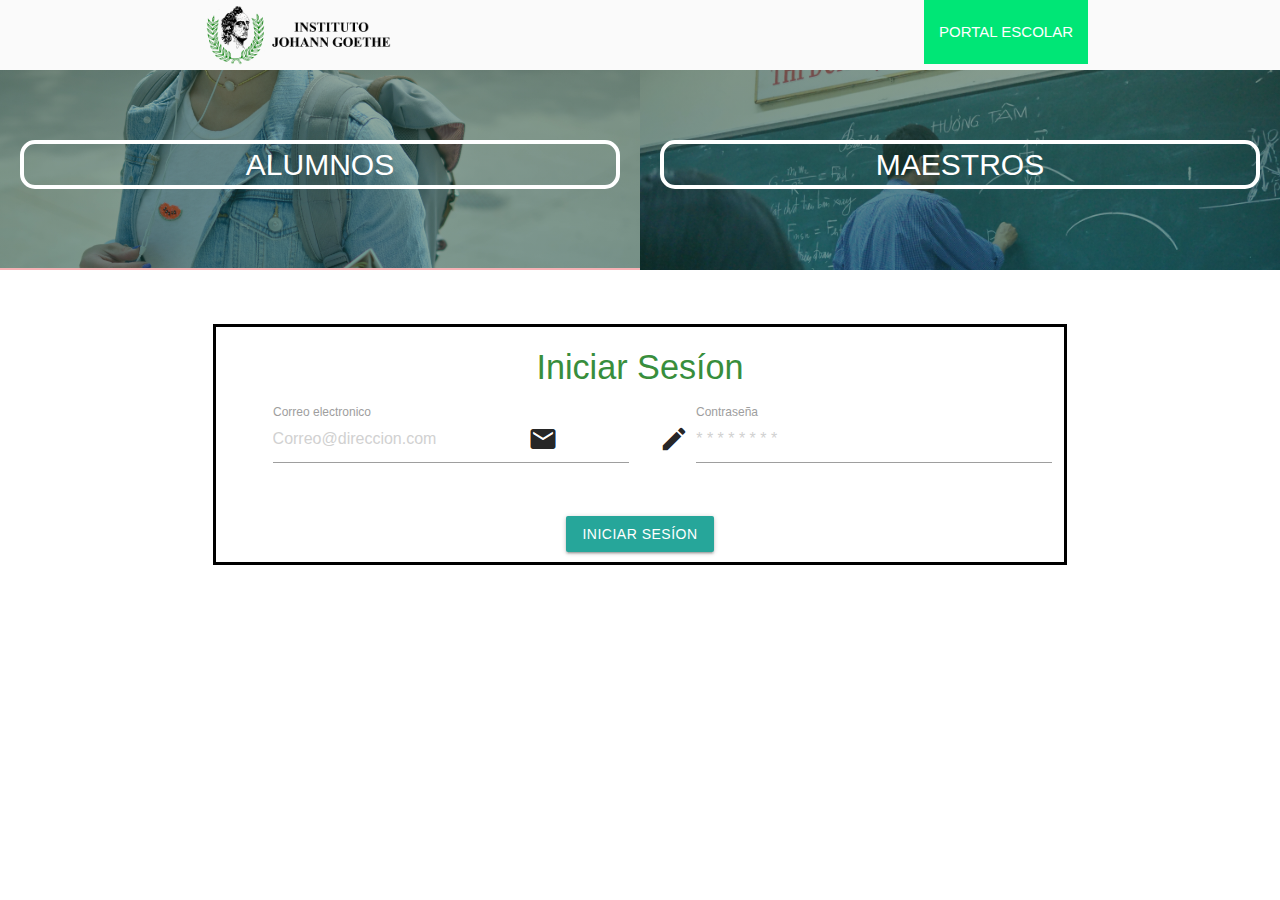
<file: index.html>
<!DOCTYPE html>
<html lang="en">
<head>
  <meta http-equiv="Content-Type" content="text/html; charset=UTF-8"/>
  <meta name="viewport" content="width=device-width, initial-scale=1, maximum-scale=1.0"/>
  <title>Starter Template - Materialize</title>

  <!-- CSS  -->
  <link href="https://fonts.googleapis.com/icon?family=Material+Icons" rel="stylesheet">
  <link href="css/materialize.css" type="text/css" rel="stylesheet" media="screen,projection"/>
  <link href="css/style.css" type="text/css" rel="stylesheet" media="screen,projection"/>
</head>
<body>
  <nav class="grey lighten-5" role="navigation">
    <div class="nav-wrapper container"><a id="logo-container" href="#" class="brand-logo">
      <img class="responsive-img" data-caption="A picture of a way with a group of trees in a park" width="200" src="./img/logoJohann.png">
    </a>
      <ul class="right hide-on-med-and-down">
        <li><a class="green accent-3" href="#">PORTAL ESCOLAR</a></li>
      </ul>
    </div>
  </nav>
  <!-- contenido principal -->
    <div class="row">
      <ul id="tabs-swipe-demo" class="tabs">
        <li class="tab col s6"><a id="alumm" class="active" href="#test-swipe-1"><h3>Alumnos</h3></a></li>
        <li class="tab col s6"><a id="proff" href="#test-swipe-2"><h3>Maestros</h3></a></li>
      </ul>
      <div id="test-swipe-1" class="col s12">
        <div class="row">
          <div class="col s12"></div>
          <div class="col s12 m4 l2"><p></p></div>
          <div class="col s12 m4 l8 center"><p>
            <br>
            <div class="row">
              <form class="col s12">
                <div class="row">
                  <p class="center"><h4 class="green-text text-darken-2">Iniciar Sesíon</h4></p>
                  <div class="input-field col s6">
                    <i class="material-icons prefix">alternate_email</i>
                    <input placeholder="Correo@direccion.com" id="first_name" type="text" class="validate">
                    <label for="first_name">Correo electronico</label>
                  </div>
                  <div class="input-field col s6">
                    <i class="material-icons prefix">edit</i>
                    <input placeholder="* * * * * * * *" id="first_name" type="text" class="validate">
                    <label for="first_name">Contraseña</label>
                  </div>
                </div>
                <a class="waves-effect waves-light btn" href="/menuAlumnos.html">Iniciar sesíon</a>
              </form>
            </div>
          </p></div>
        </div>
      </div>

      <div id="test-swipe-2" class="col s12">
        <div class="row">
          <div class="col s12"></div>
          <div class="col s12 m4 l2"><p></p></div>
          <div class="col s12 m4 l8 center"><p>
            <br>
            <div class="row">
              <form class="col s12">
                <div class="row">
                  <p class="center"><h4 class="green-text text-darken-2">Iniciar Sesíon</h4></p>
                  <div class="input-field col s6">
                    <i class="material-icons prefix">alternate_email</i>
                    <input placeholder="Correo@direccion.com" id="first_name" type="text" class="validate">
                    <label for="first_name">Correo electronico</label>
                  </div>
                  <div class="input-field col s6">
                    <i class="material-icons prefix">edit</i>
                    <input placeholder="* * * * * * * *" id="first_name" type="text" class="validate">
                    <label for="first_name">Contraseña</label>
                  </div>
                </div>
                <a class="waves-effect waves-light btn" href="/menumaestros.html">Iniciar sesíon</a>
              </form>
            </div>
          </p></div>
        </div>
      </div>



  <!--  Scripts-->
  <script src="https://code.jquery.com/jquery-2.1.1.min.js"></script>
  <script src="js/materialize.js"></script>
  <script src="js/init.js"></script>

  </body>
</html>
</file>
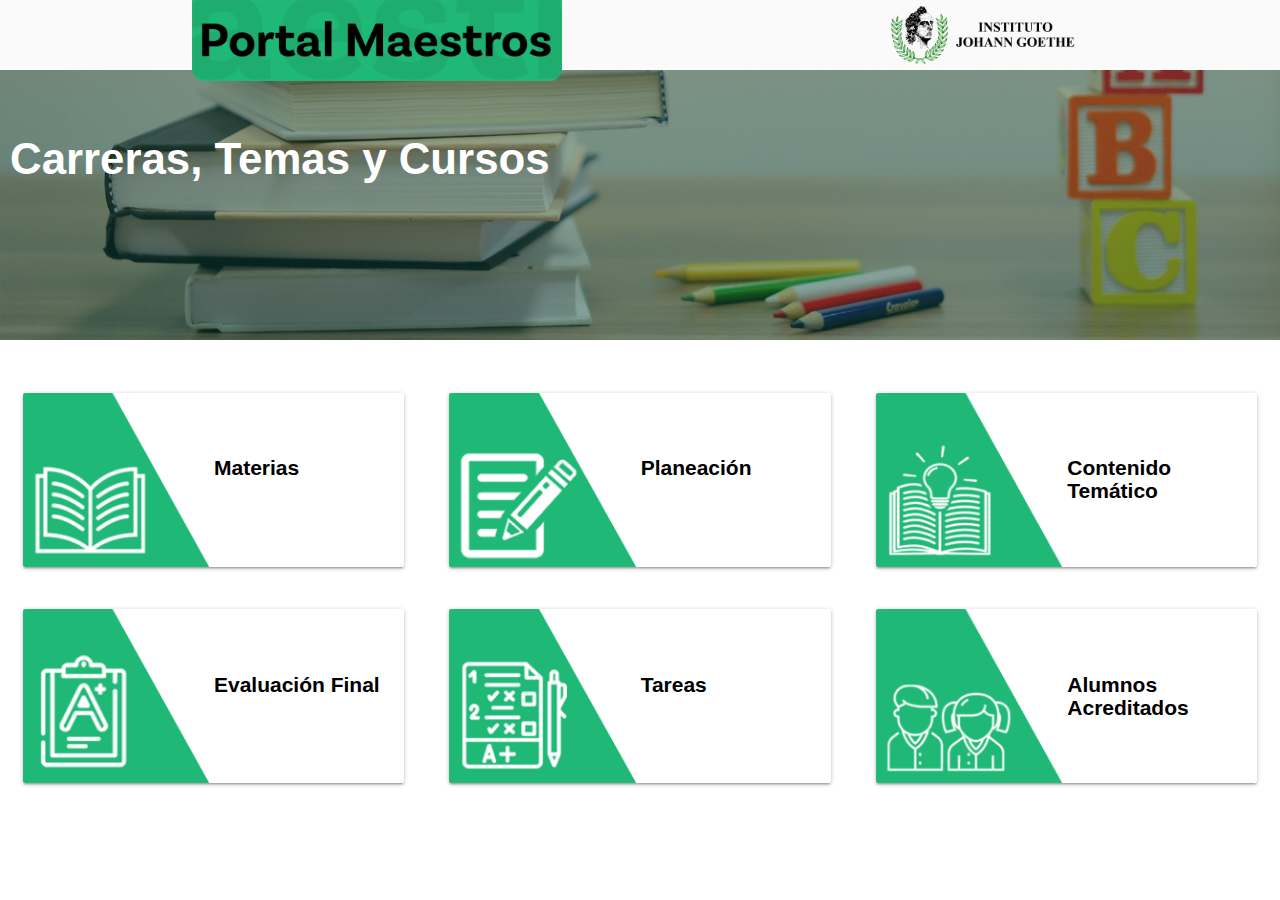
<file: menumaestros.html>
<!DOCTYPE html>
<html lang="en">
<head>
  <meta http-equiv="Content-Type" content="text/html; charset=UTF-8"/>
  <meta name="viewport" content="width=device-width, initial-scale=1, maximum-scale=1.0"/>
  <title>Portal - Johann Goethe</title>

  <!-- CSS  -->
  <link href="https://fonts.googleapis.com/icon?family=Material+Icons" rel="stylesheet">
  <link href="css/materialize.css" type="text/css" rel="stylesheet" media="screen,projection"/>
  <link href="css/styleMaestros.css" type="text/css" rel="stylesheet" media="screen,projection"/>
</head>
<body>
  <nav class="grey lighten-5" role="navigation">
    <div class="nav-wrapper container"><a id="logo-container" href="#" class="brand-logo">
      <img class="responsive-img" width="370" src="./img/portalMaestros.png">
    </a>
      <ul class="right hide-on-med-and-down">
        <li><img id="log" class="responsive-img" width="200" src="/img/logoJohann.png"></li>
      </ul>

      <ul id="nav-mobile" class="sidenav">
        <li><a href="#">Materia</a></li>
        <li><a href="#">Calificaion</a></li>
        <li><a href="#">A cerca de</a></li>
        <li><a href="#">Contacto</a></li>
        <li><a href="#">Foro</a></li>
      </ul>
      <a href="#" data-target="nav-mobile" class="sidenav-trigger"><i class="material-icons">menu</i></a>
    </div>
  </nav>
  <div class="section">
    <h3 class="white-text"><b>Carreras, Temas y Cursos</b></h3>
  </div>  
  <br><br>
  <div class="row">
    <div class="col s12 m4 l4 ">
      <div class="col s12 m12">
        <div class="card horizontal">
          <div class="card-image">
            <img class="responsive-img" src="/img/materias.png">
          </div>
          <div class="card-stacked">
            <div class="card-content">
              <a class="black-text" href="/maestros/materias.html"><h4><b>Materias</b></h4></a>
            </div>
          </div>
        </div>
      </div>
    </div>
    <div class="col s12 m4 l4">
      <div class="col s12 m12">
        <div class="card horizontal">
          <div class="card-image">
            <img class="responsive-img" src="/img/iconoPlaneacion.png">
          </div>
          <div class="card-stacked">
            <div class="card-content">
              <a class="black-text" href="/maestros/planeacion.html"><h4><b>Planeación</b></h4></a>
            </div>
          </div>
        </div>
      </div>
    </div>
    <div class="col s12 m4 l4">
      <div class="col s12 m12">
        <div class="card horizontal">
          <div class="card-image">
            <img class="responsive-img" src="/img/contenidoTematico.png">
          </div>
          <div class="card-stacked">
            <div class="card-content">
              <a class="black-text" href="/maestros/contenidoTematico.html"><h4><b>Contenido Temático</b></h4></a>
            </div>
          </div>
        </div>
      </div>
    </div>
  </div>
  <!-- segunda seccion -->
  <div class="row">
    <div class="col s12 m4 l4 ">
      <div class="col s12 m12">
        <div class="card horizontal">
          <div class="card-image">
            <img class="responsive-img" src="/img/evaluacionFinal.png">
          </div>
          <div class="card-stacked">
            <div class="card-content">
              <a class="black-text" href="https://docs.google.com/forms/u/0/"><h4><b>Evaluación Final</b></h4></a>
            </div>
          </div>
        </div>
      </div>
    </div>
    <div class="col s12 m4 l4">
      <div class="col s12 m12">
        <div class="card horizontal">
          <div class="card-image">
            <img class="responsive-img" src="/img/Tareas.png">
          </div>
          <div class="card-stacked">
            <div class="card-content">
              <a class="black-text" href="https://classroom.google.com/u/0/h"><h4><b>Tareas</b></h4></a>
            </div>
          </div>
        </div>
      </div>
    </div>
    <div class="col s12 m4 l4">
      <div class="col s12 m12">
        <div class="card horizontal">
          <div class="card-image">
            <img class="responsive-img" src="/img/alumnos.png">
          </div>
          <div class="card-stacked">
            <div class="card-content">
              <a class="black-text" href="#"><h4><b>Alumnos Acreditados</b></h4></a>
            </div>
          </div>
        </div>
      </div>
    </div>
  </div>


  <!--  Scts-->
  <script src="https://code.jquery.com/jquery-2.1.1.min.js"></script>
  <script src="js/materialize.js"></script>
  <script src="js/init.js"></script>

  </body>
</html>
</file>
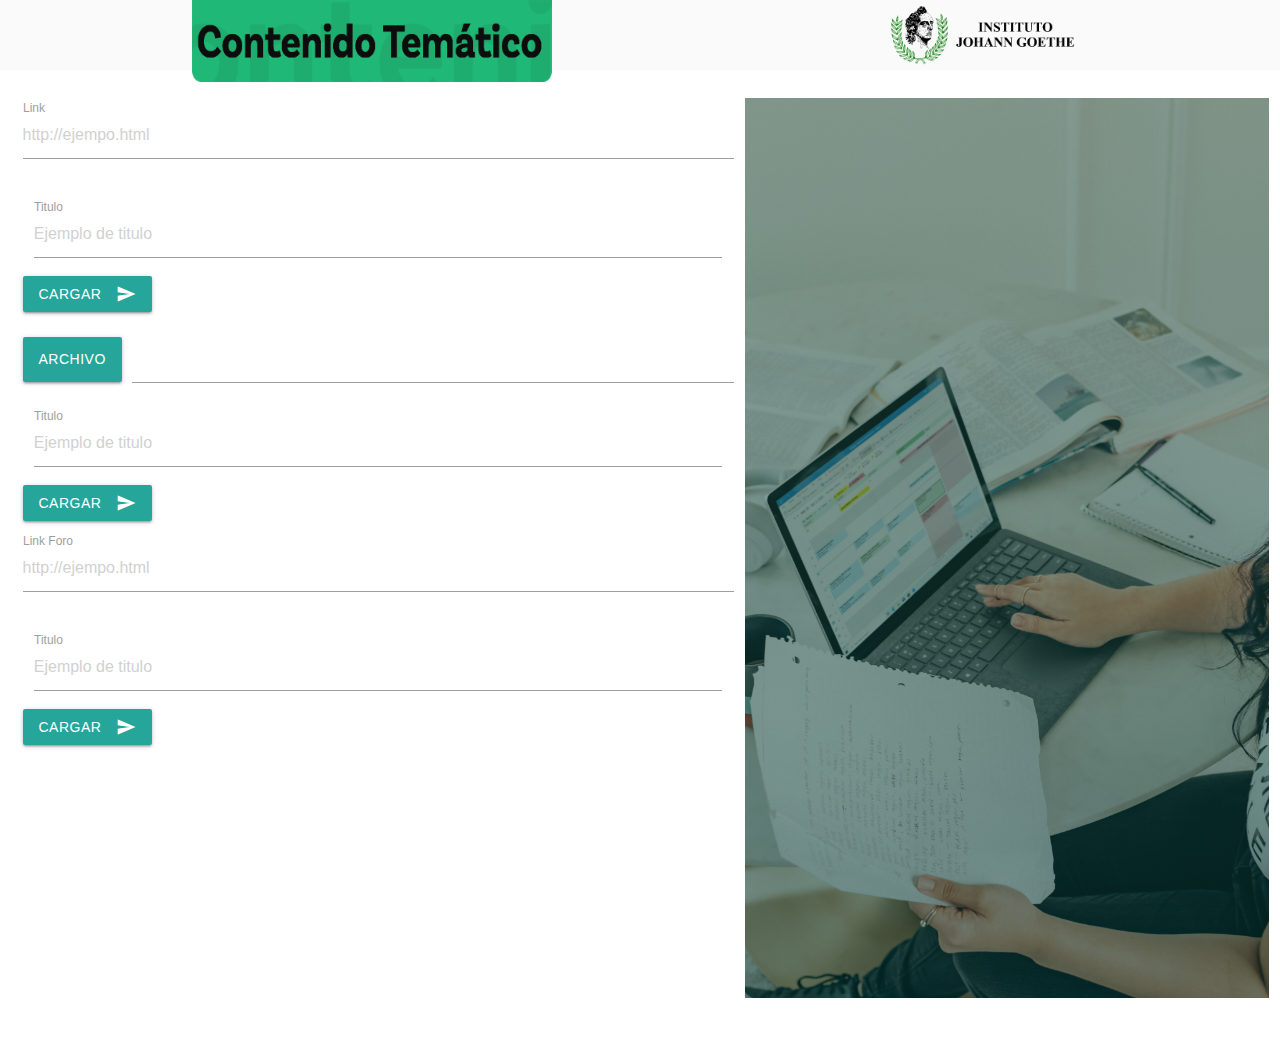
<file: maestros/contenidoTematico.html>
<!DOCTYPE html>
<html lang="en">
<head>
  <meta http-equiv="Content-Type" content="text/html; charset=UTF-8"/>
  <meta name="viewport" content="width=device-width, initial-scale=1, maximum-scale=1.0"/>
  <title>Portal - Johann Goethe</title>

  <!-- CSS  -->
  <link href="https://fonts.googleapis.com/icon?family=Material+Icons" rel="stylesheet">
  <link href="../css/materialize.css" type="text/css" rel="stylesheet" media="screen,projection"/>
  <link href="../css/styleTematico.css" type="text/css" rel="stylesheet" media="screen,projection"/>
</head>
<body>
  <nav class="grey lighten-5" role="navigation">
    <div class="nav-wrapper container"><a id="logo-container" href="#" class="brand-logo">
      <img class="responsive-img" width="360" src="../img/logoTematico.png">
    </a>
      <ul class="right hide-on-med-and-down">
        <li><img id="log" class="responsive-img" width="200" src="/img/logoJohann.png"></li>
      </ul>

      <ul id="nav-mobile" class="sidenav">
        <li><a href="#">Materia</a></li>
        <li><a href="#">Calificaion</a></li>
        <li><a href="#">A cerca de</a></li>
        <li><a href="#">Contacto</a></li>
        <li><a href="#">Foro</a></li>
      </ul>
      <a href="#" data-target="nav-mobile" class="sidenav-trigger"><i class="material-icons">menu</i></a>
    </div>
  </nav>
  <div class="section white">
    <div class="row white">
        <div class="col s12">
            <!-- secction one -->
            <div class="col s7">
                <div class="row">
                    <form class="col s12">
                      <div class="row">
                        <div class="input-field col s12">
                          <input placeholder="http://ejempo.html" id="first_name" type="text" class="validate">
                          <label for="first_name">Link</label>
                        </div>
                      </div>
                      <div class="input-field col s12">
                        <input placeholder="Ejemplo de titulo" id="first_name" type="text" class="validate">
                        <label for="first_name">Titulo</label>
                      </div>
                      <button class="btn waves-effect waves-light" type="submit" name="action">Cargar
                        <i class="material-icons right">send</i>
                      </button>
                    </form>
                      <br/><br/>
                      <br/>
                    <!-- pdf -->
                    <form class="col s12">
                        <form action="#">
                            <div class="file-field input-field">
                              <div class="btn">
                                <span>Archivo</span>
                                <input type="file">
                              </div>
                              <div class="file-path-wrapper">
                                <input class="file-path validate" type="text">
                              </div>
                            </div>
                            <div class="input-field col s12">
                                <input placeholder="Ejemplo de titulo" id="first_name" type="text" class="validate">
                                <label for="first_name">Titulo</label>
                              </div>
                              <button class="btn waves-effect waves-light" type="submit" name="action">Cargar
                                <i class="material-icons right">send</i>
                              </button>
                          </form>
                      </form>
                      <br/><br/>
                    <!-- foro -->
                    <form class="col s12">
                      <div class="row">
                        <div class="input-field col s12">
                          <input placeholder="http://ejempo.html" id="first_name" type="text" class="validate">
                          <label for="first_name">Link Foro</label>
                        </div>
                      </div>
                      <div class="input-field col s12">
                        <input placeholder="Ejemplo de titulo" id="first_name" type="text" class="validate">
                        <label for="first_name">Titulo</label>
                      </div>
                      <button class="btn waves-effect waves-light" type="submit" name="action">Cargar
                        <i class="material-icons right">send</i>
                      </button>
                    </form>
                  </div>    
            </div>
            <!-- section two -->
            <div class="col s5" id="ponpon">
                <!-- <img class="responsive-img" width="400" src="../img/surface.jpg" alt=""> -->
            </div>
        </div>
      </div>
  </div>
  <!--  Scts-->
  <script src="https://code.jquery.com/jquery-2.1.1.min.js"></script>
  <script src="../js/materialize.js"></script>
  <script src="../js/init.js"></script>

  </body>
</html>
</file>
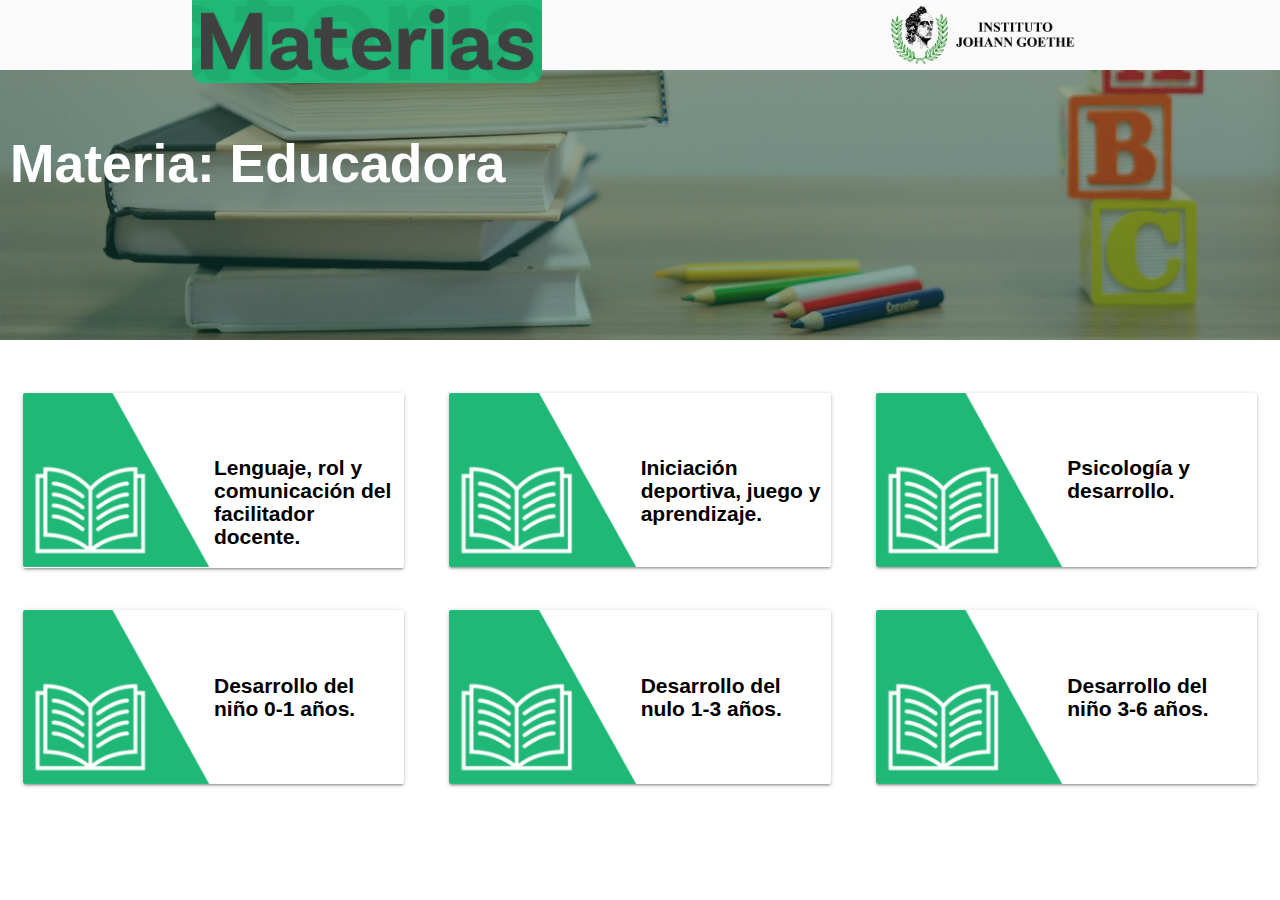
<file: maestros/materias.html>
<!DOCTYPE html>
<html lang="en">
<head>
  <meta http-equiv="Content-Type" content="text/html; charset=UTF-8"/>
  <meta name="viewport" content="width=device-width, initial-scale=1, maximum-scale=1.0"/>
  <title>Portal - Johann Goethe</title>

  <!-- CSS  -->
  <link href="https://fonts.googleapis.com/icon?family=Material+Icons" rel="stylesheet">
  <link href="../css/materialize.css" type="text/css" rel="stylesheet" media="screen,projection"/>
  <link href="../css/styleMaestros.css" type="text/css" rel="stylesheet" media="screen,projection"/>
</head>
<body>
  <nav class="grey lighten-5" role="navigation">
    <div class="nav-wrapper container"><a id="logo-container" href="#" class="brand-logo">
      <img class="responsive-img" width="350" src="../img/logomaterias.png">
    </a>
      <ul class="right hide-on-med-and-down">
        <li><img id="log" class="responsive-img" width="200" src="/img/logoJohann.png"></li>
      </ul>

      <ul id="nav-mobile" class="sidenav">
        <li><a href="#">Materia</a></li>
        <li><a href="#">Calificaion</a></li>
        <li><a href="#">A cerca de</a></li>
        <li><a href="#">Contacto</a></li>
        <li><a href="#">Foro</a></li>
      </ul>
      <a href="#" data-target="nav-mobile" class="sidenav-trigger"><i class="material-icons">menu</i></a>
    </div>
  </nav>
  <div class="section">
    <h2 class="white-text"><b>Materia: Educadora </b></h2>
  </div>  
  <br><br>
  <div class="row">
    <div class="col s12 m4 l4 ">
      <div class="col s12 m12">
        <div class="card horizontal">
          <div class="card-image">
            <img class="responsive-img" src="/img/materias.png">
          </div>
          <div class="card-stacked">
            <div class="card-content">
              <a class="black-text" href="#"><h4><b>Lenguaje, rol y comunicación del facilitador docente.</b></h4></a>
            </div>
          </div>
        </div>
      </div>
    </div>
    <div class="col s12 m4 l4">
      <div class="col s12 m12">
        <div class="card horizontal">
          <div class="card-image">
            <img class="responsive-img" src="/img/materias.png">
          </div>
          <div class="card-stacked">
            <div class="card-content">
                <a class="black-text" href="#"><h4><b>Iniciación deportiva, juego y aprendizaje.</b></h4></a>
            </div>
          </div>
        </div>
      </div>
    </div>
    <div class="col s12 m4 l4">
      <div class="col s12 m12">
        <div class="card horizontal">
          <div class="card-image">
            <img class="responsive-img" src="/img/materias.png">
          </div>
          <div class="card-stacked">
            <div class="card-content">
                <a class="black-text" href="#"><h4><b>Psicología y desarrollo.</b></h4></a>
            </div>
          </div>
        </div>
      </div>
    </div>
  </div>
  <!-- segunda seccion -->
  <div class="row">
    <div class="col s12 m4 l4 ">
      <div class="col s12 m12">
        <div class="card horizontal">
          <div class="card-image">
            <img class="responsive-img" src="/img/materias.png">
          </div>
          <div class="card-stacked">
            <div class="card-content">
                <a class="black-text" href="#"><h4><b>Desarrollo del niño 0-1 años.</b></h4></a>
            </div>
          </div>
        </div>
      </div>
    </div>
    <div class="col s12 m4 l4">
      <div class="col s12 m12">
        <div class="card horizontal">
          <div class="card-image">
            <img class="responsive-img" src="/img/materias.png">
          </div>
          <div class="card-stacked">
            <div class="card-content">
                <a class="black-text" href="#"><h4><b>Desarrollo del nulo 1-3 años.</b></h4></a>
            </div>
          </div>
        </div>
      </div>
    </div>
    <div class="col s12 m4 l4">
      <div class="col s12 m12">
        <div class="card horizontal">
          <div class="card-image">
            <img class="responsive-img" src="/img/materias.png">
          </div>
          <div class="card-stacked">
            <div class="card-content">
              <a class="black-text" href="#"><h4><b>Desarrollo del niño 3-6 años.</b></h4></a>
            </div>
          </div>
        </div>
      </div>
    </div>
  </div>


  <!--  Scts-->
  <script src="https://code.jquery.com/jquery-2.1.1.min.js"></script>
  <script src="../js/materialize.js"></script>
  <script src="../js/init.js"></script>

  </body>
</html>
</file>
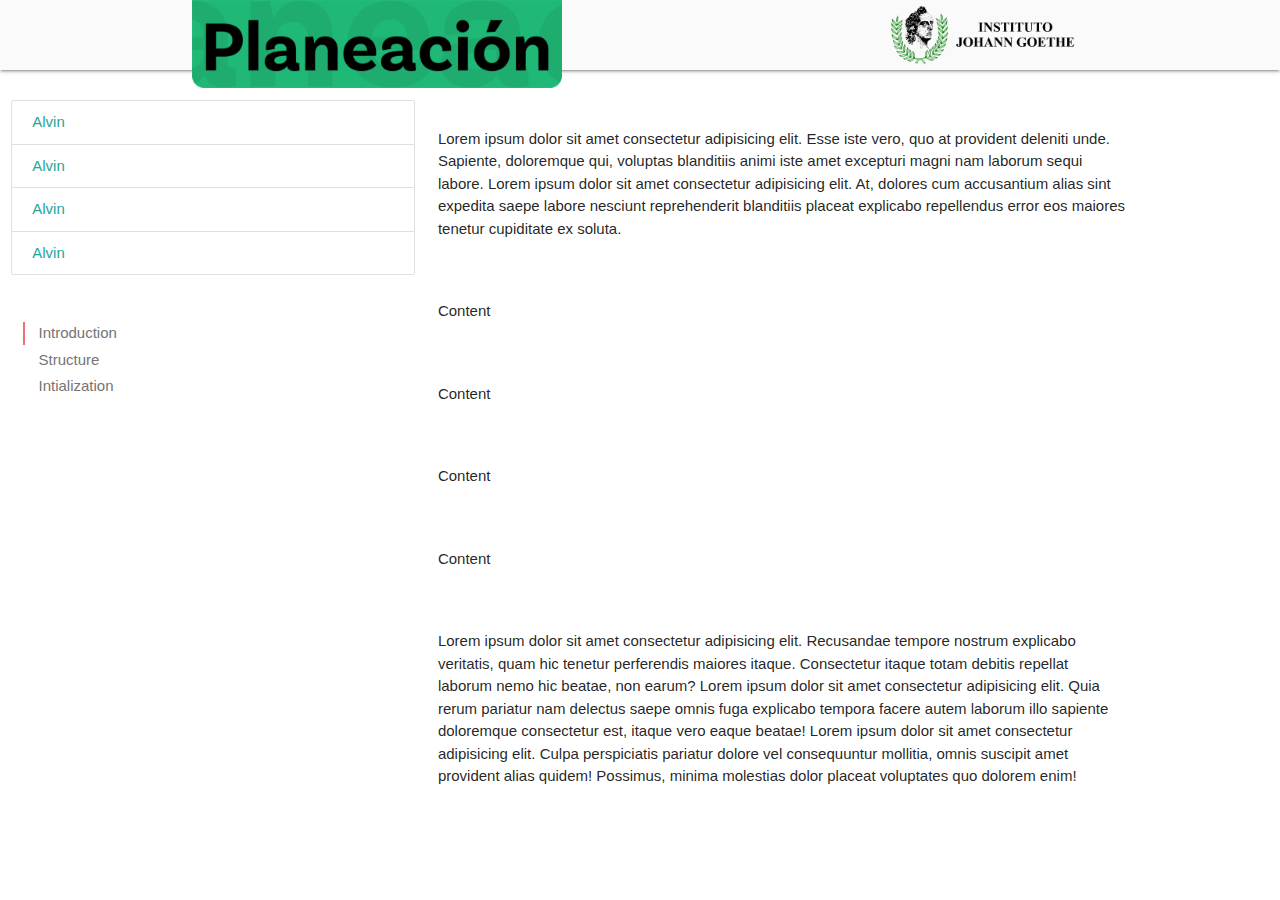
<file: maestros/planeacion.html>
<!DOCTYPE html>
<html lang="en">
<head>
  <meta http-equiv="Content-Type" content="text/html; charset=UTF-8"/>
  <meta name="viewport" content="width=device-width, initial-scale=1, maximum-scale=1.0"/>
  <title>Portal - Johann Goethe</title>

  <!-- CSS  -->
  <link href="https://fonts.googleapis.com/icon?family=Material+Icons" rel="stylesheet">
  <link href="../css/materialize.css" type="text/css" rel="stylesheet" media="screen,projection"/>
  <link href="../css/stylePlaneacion.css" type="text/css" rel="stylesheet" media="screen,projection"/>
</head>
<body>
  <nav class="grey lighten-5" role="navigation">
    <div class="nav-wrapper container"><a id="logo-container" href="#" class="brand-logo">
      <img class="responsive-img" width="370" src="../img/logoPlaneacion.png">
    </a>
      <ul class="right hide-on-med-and-down">
        <li><img id="log" class="responsive-img" width="200" src="/img/logoJohann.png"></li>
      </ul>

      <ul id="nav-mobile" class="sidenav">
        <li><a href="#">Materia</a></li>
        <li><a href="#">Calificaion</a></li>
        <li><a href="#">A cerca de</a></li>
        <li><a href="#">Contacto</a></li>
        <li><a href="#">Foro</a></li>
      </ul>
      <a href="#" data-target="nav-mobile" class="sidenav-trigger"><i class="material-icons">menu</i></a>
    </div>
  </nav>
  <br>
  <div class="row">
    <div class="col s12 m5 l4">
        <div class="collection">
            <a href="#initiali" class="collection-item">Alvin</a>
            <a href="#!" class="collection-item">Alvin</a>
            <a href="#!" class="collection-item">Alvin</a>
            <a href="#!" class="collection-item">Alvin</a>
          </div>

          <div class="col hide-on-small-only m3 l2">
              <ul class="section table-of-contents">
                <li><a href="#introduction">Introduction</a></li>
                <li><a href="#structure">Structure</a></li>
                <li><a href="#initialization">Intialization</a></li>
              </ul>
            </div>
    </div>
    <!-- segunda seccion -->
    <div class="col s12 m7 l8">
        <div class="row">
            <div class="col s12 m9 l10">
              <div id="introduction" class="section scrollspy">
                <p>Lorem ipsum dolor sit amet consectetur adipisicing elit. Esse iste vero, quo at provident deleniti unde. Sapiente, doloremque qui, voluptas blanditiis animi iste amet excepturi magni nam laborum sequi labore.
                    Lorem ipsum dolor sit amet consectetur adipisicing elit. At, dolores cum accusantium alias sint expedita saepe labore nesciunt reprehenderit blanditiis placeat explicabo repellendus error eos maiores tenetur cupiditate ex soluta. </p>
              </div>
        
              <div id="structure" class="section scrollspy">
                <p>Content </p>
              </div>
        
              <div id="initialization" class="section scrollspy">
                <p>Content </p>
              </div>

              <div id="initializati" class="section scrollspy">
                <p>Content </p>
              </div>

              <div id="initializa" class="section scrollspy">
                <p>Content </p>
              </div>

              <div id="initiali" class="section scrollspy">
                <p>Lorem ipsum dolor sit amet consectetur adipisicing elit. Recusandae tempore nostrum explicabo veritatis, quam hic tenetur perferendis maiores itaque. Consectetur itaque totam debitis repellat laborum nemo hic beatae, non earum?
                    Lorem ipsum dolor sit amet consectetur adipisicing elit. Quia rerum pariatur nam delectus saepe omnis fuga explicabo tempora facere autem laborum illo sapiente doloremque consectetur est, itaque vero eaque beatae!
                    Lorem ipsum dolor sit amet consectetur adipisicing elit. Culpa perspiciatis pariatur dolore vel consequuntur mollitia, omnis suscipit amet provident alias quidem! Possimus, minima molestias dolor placeat voluptates quo dolorem enim!
                </p>
              </div>
            </div>
            <!--  -->
          </div>
        <!-- <div class="divider"></div>
        <div class="section">
          <h5>Section 1</h5>
          <p>Stuff</p>
        </div>
        <div class="divider"></div>
        <div class="section">
          <h5>Section 2</h5>
          <p>Stuff</p>
        </div>
        <div class="divider"></div>
        <div class="section">
          <h5>Section 3</h5>
          <p>Stuff</p>
        </div> -->
    </div>
  </div>


  <!--  Scts-->
  <script src="https://code.jquery.com/jquery-2.1.1.min.js"></script>
  <script src="../js/materialize.js"></script>
  <script src="../js/init.js"></script>

  </body>
</html>
</file>
<file: css/styleMaestros.css>
.icon-block {
    padding: 0;
  }
  .icon-block .material-icons {
      font-size: inherit;
  }
  nav{
    height: 70px;
  }
  nav #log{
    padding: 0px;
    margin: 6px;2'¿
  }
  nav a{
    color: #000;
    }
  nav ul a{
    color: #000; 
  }
  .section{
    background: linear-gradient(rgba(39, 82, 61, 0.5), rgba(5, 66, 58, 0.5)), url(../img/escritorio.png);
    height: 30vh;
    background-size: cover;
  }
  .card.horizontal .card-image img{
  height: 174px;
  }
  h2{
  margin-left: 10px;
  margin-top: 50px;
  }
  h3{
    text-align: left;
    margin-left: 10px;
    margin-top: 50px;
  }
  h4{
  margin-top: 20px;
  text-align: left;
  font-size: 1.4rem;
  line-height: 110%;
  margin: 3.9rem 0 0.952rem 0;
  }
  .card .card-content {
  padding: 5px;
  border-radius: 0 0 2px 2px;
  }
</file>
<file: css/styleTematico.css>
.icon-block {
    padding: 0;
  }
  .icon-block .material-icons {
      font-size: inherit;
  }
  nav{
    height: 70px;
  }
  nav #log{
    padding: 0px;
    margin: 6px;
  }
  nav a{
    color: #000;
    }
  nav ul a{
    color: #000; 
  } 
 #ponpon{
    background: linear-gradient(rgba(39, 82, 61, 0.5), rgba(5, 66, 58, 0.5)), url(../img/surface.jpg);
    height: 100vh;
    background-size: cover;
 }
 .row .col.s12 {
  width: 100%;
  margin-left: auto;
  left: auto;
  right: auto;
  margin-bottom: 10px;
}
</file>
<file: css/stylePlaneacion.css>
.icon-block {
    padding: 0;
  }
  .icon-block .material-icons {
      font-size: inherit;
  }
  nav{
    height: 70px;
  }
  nav #log{
    padding: 0px;
    margin: 6px;
  }
  nav a{
    color: #000;
    }
  nav ul a{
    color: #000; 
  }
</file>
<file: css/style.css>
/* Custom Stylesheet */
/**
 * Use this file to override Materialize files so you can update
 * the core Materialize files in the future
 *
 * Made By MaterializeCSS.com
 */

.icon-block {
  padding: 0 15px;
}
.icon-block .material-icons {
	font-size: inherit;
}
nav{
  height: 70px;
}
nav img{
  padding: 0px;
  margin: 6px;
}
.row .tabs{
  height: 200px;
}
.tabs .tab{
  max-width: 1000px;
  height: 300px;
}
.tab #alumm{
  background:linear-gradient(rgba(39, 82, 61, 0.5), rgba(5, 66, 58, 0.5)),url(../img/alumno.jpg);
  height: 40vh;
  background-size: cover;
}
.tab #proff{
  background: linear-gradient(rgba(39, 82, 61, 0.5), rgba(5, 66, 58, 0.5)), url(../img/maestro.jpg);
  height: 40vh;
  background-size: cover;
}

#alumm h3{
  margin: -4px;
  padding: 4px;
  border: 4px solid #fff;
  border-radius: 15px;
  color: #fff;
  text-align: center;
  margin-top: 70px;
  font-size: 2rem;
}
#proff h3{
  margin: -4px;
  padding: 4px;
  border: 4px solid #fff;
  border-radius: 15px;
  color:#fff;
  text-align: center;
  margin-top: 70px;
  font-size: 2rem;
}
form{
  border: 3px solid #000;
}
form a{
  margin: 10px;
}
</file>
